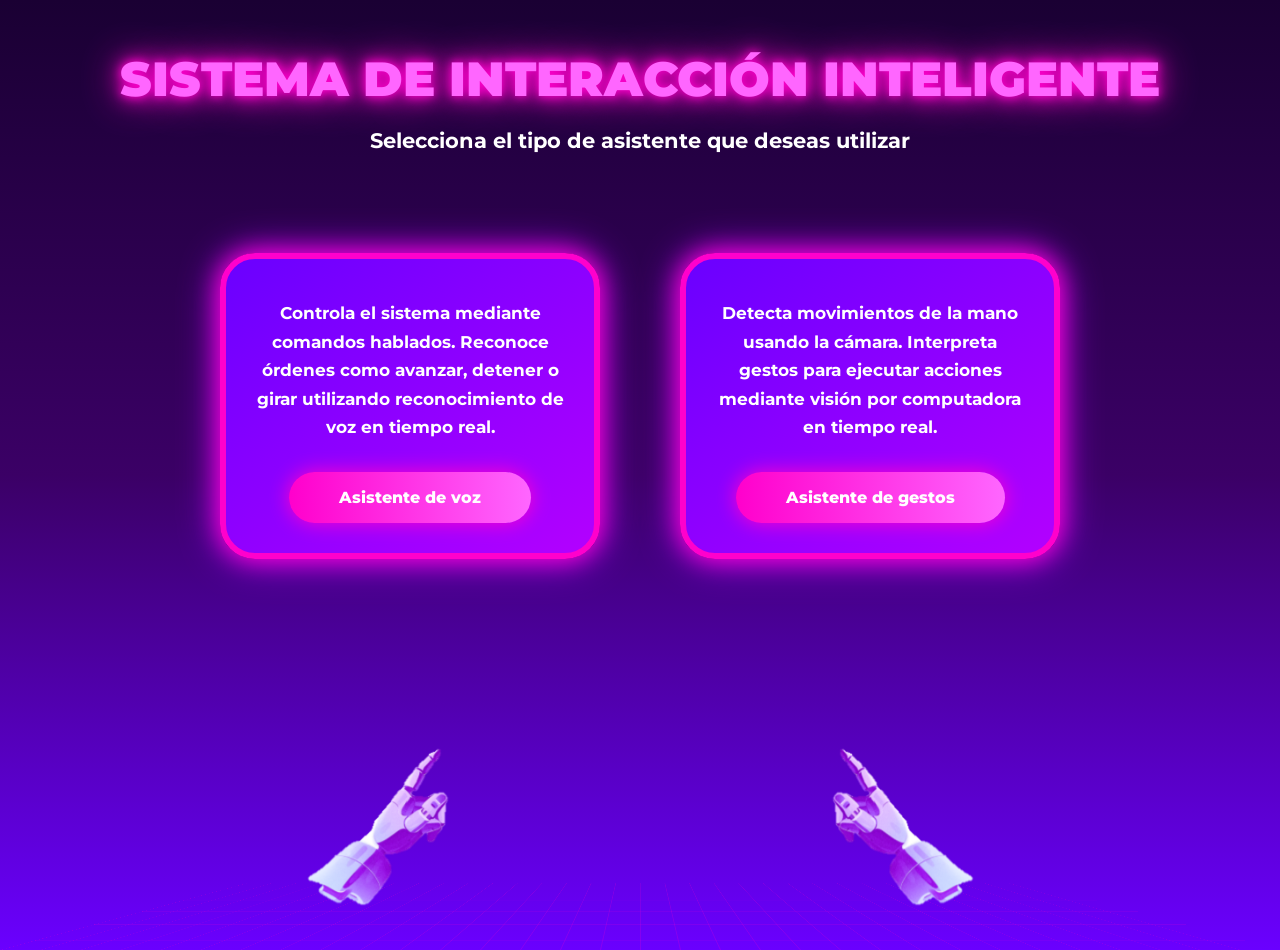
<file: index.html>
<!DOCTYPE html>
<html lang="es">
<head>
<meta charset="UTF-8">
<meta name="viewport" content="width=device-width, initial-scale=1.0">
<title>Sistema de Interacción Inteligente</title>

<link href="https://fonts.googleapis.com/css2?family=Montserrat:wght@700;800;900&display=swap" rel="stylesheet">
<link rel="stylesheet" href="css/style.css">

 <!-- Favicon -->
    <link rel="icon" href="img/favicon.png" type="image/png">

</head>
<body>

<div class="estrellas"></div>

<header>
    <h1>SISTEMA DE INTERACCIÓN INTELIGENTE</h1>
    <p>Selecciona el tipo de asistente que deseas utilizar</p>
</header>

<section class="contenedor-tarjetas">

    <!-- VOZ -->
    <div class="tarjeta">
        <div class="contenido">
            <p>
                Controla el sistema mediante comandos hablados.
                Reconoce órdenes como avanzar, detener o girar
                utilizando reconocimiento de voz en tiempo real.
            </p>
        </div>
        <a href="voz.html" class="boton">Asistente de voz</a>
    </div>

    <!-- GESTOS -->
    <div class="tarjeta">
        <div class="contenido">
            <p>
                Detecta movimientos de la mano usando la cámara.
                Interpreta gestos para ejecutar acciones mediante
                visión por computadora en tiempo real.
            </p>
        </div>
        <a href="gestos.html" class="boton">Asistente de gestos</a>
    </div>

</section>

<!-- PISO GRID -->
<div class="grid"></div>

<!-- MANOS -->
<img src="img/mano-izquierda.png" class="mano izquierda">
<img src="img/mano-derecha.png" class="mano derecha">

</body>
</html>
</file>
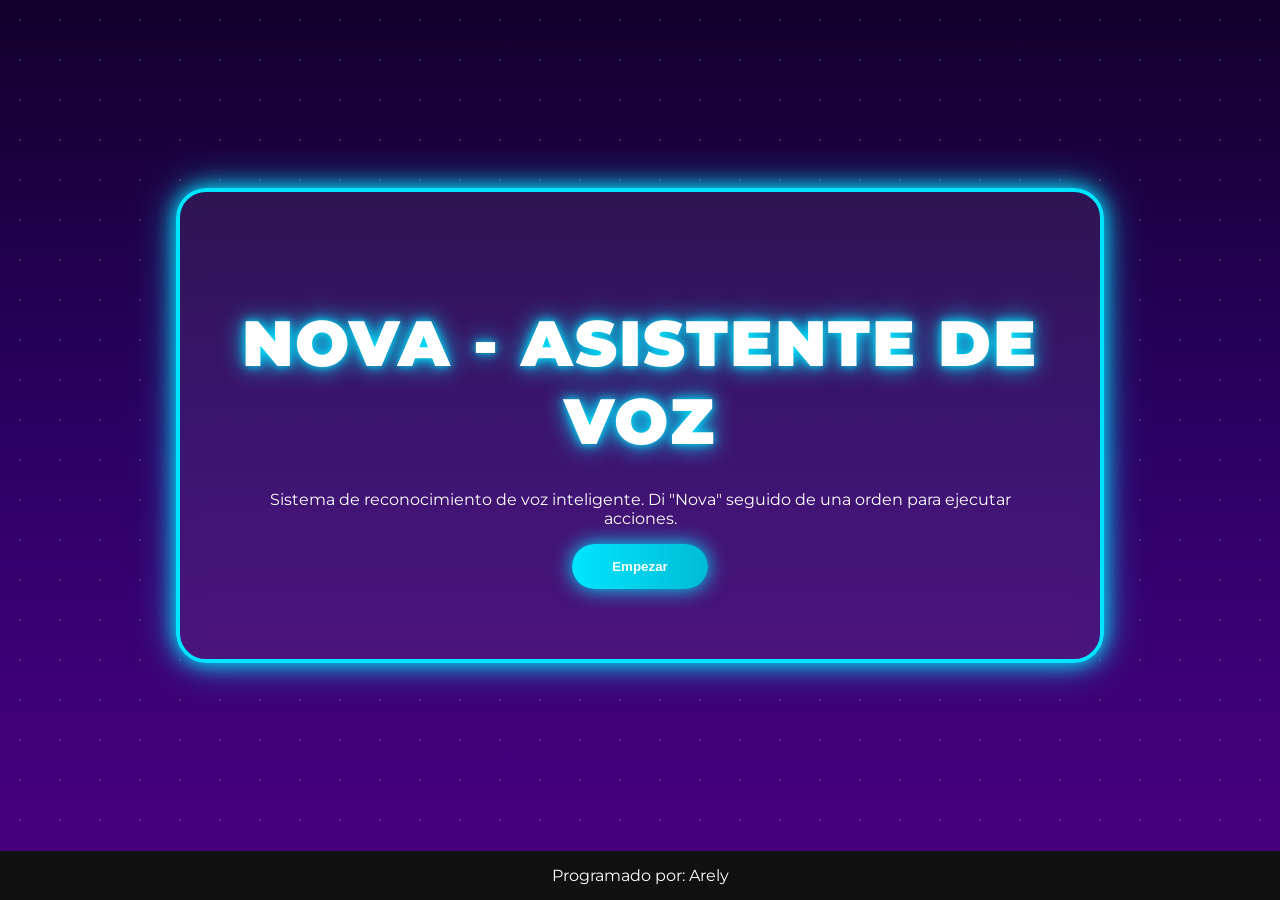
<file: voz.html>
<!DOCTYPE html>
<html lang="es">

<head>
    <meta charset="UTF-8">
    <title>Nova - Asistente de Voz</title>

    <link rel="icon" type="image/png" href="img/favicon.png">
    <meta name="viewport" content="width=device-width, initial-scale=1.0">

    <!-- Google Font -->
    <link href="https://fonts.googleapis.com/css2?family=Montserrat:wght@700;800;900&display=swap" rel="stylesheet">

    <!-- CSS externo -->
    <link rel="stylesheet" href="css/voz.css">
</head>

<body>

    <div class="estrellas"></div>

    <!-- ================== PANTALLA DE INICIO ================== -->
    <div id="inicio" class="pantalla-inicio">
        <div class="inicio-contenido">
            <h1>NOVA - ASISTENTE DE VOZ</h1>
            <p>
                Sistema de reconocimiento de voz inteligente.
                Di "Nova" seguido de una orden para ejecutar acciones.
            </p>
            <button onclick="iniciarApp()" class="btn-neon">
                Empezar
            </button>
        </div>
    </div>

    <!-- ================== APLICACIÓN ================== -->
    <div id="app" style="display:none;">

        <div class="app-layout">

            <!-- SIDEBAR -->
            <aside class="sidebar">
                <h2>Órdenes</h2>
                <ul>
                    <li>Nova avanzar</li>
                    <li>Nova retroceder</li>
                    <li>Nova detener</li>
                    <li>Nova vuelta derecha</li>
                    <li>Nova vuelta izquierda</li>
                    <li>Nova 90 derecha</li>
                    <li>Nova 90 izquierda</li>
                    <li>Nova 360 derecha</li>
                    <li>Nova 360 izquierda</li>
                </ul>
            </aside>

            <!-- CONTENIDO PRINCIPAL -->
            <main class="main-content">

                <div class="card-voz">

                    <h1>Nova</h1>
                    <p>Presiona el botón para activarme.</p>

                    <button id="btnActivar" class="btn-neon">
                        Activar Nova
                    </button>

                    <div id="estadoMicrofono" class="status">
                        🎤 Micrófono inactivo
                    </div>

                    <div id="estadoSistema" class="status">
                        💤 Esperando activación
                    </div>

                    <div>
                        <strong>Texto Escuchado:</strong>
                        <div class="box" id="textoEscuchado">---</div>
                    </div>

                    <div>
                        <strong>Orden Recibida:</strong>
                        <div class="highlight" id="ordenRecibida">Ninguna</div>
                    </div>

                    <div>
                        <strong>Resultado:</strong>
                        <div class="result" id="resultado">Esperando activación...</div>
                    </div>

                    <button onclick="volverMenu()" class="btn-neon btn-regresar">
                        Volver al menú principal
                    </button>

                    <button onclick="comandogestos()" class="btn-neon btn-comandovoz">
                        Comando por Gestos
                    </button>
                </div>
            </main>

        </div>
    </div>
    <footer>
        Programado por: Arely
    </footer>
    <script>
        function iniciarApp() {
            document.getElementById("inicio").style.display = "none";
            document.getElementById("app").style.display = "block";
        }
    </script>
    <script>
        function volverMenu() {
            window.location.href = "index.html";
        }
        function comandogestos() {
            window.location.href = "gestos.html";
        }
    </script>

    <script src="js/voz.js"></script>

</body>

</html>
</file>
<file: css/style.css>
/* RESET */
*{
    margin:0;
    padding:0;
    box-sizing:border-box;
}

body{
    font-family:'Montserrat', sans-serif;
    background: linear-gradient(to bottom, #1a0033, #3b0066, #6a00ff);
    color:white;
    overflow-x:hidden;
    min-height:100vh;
    position:relative;
}

/* ESTRELLAS */
.estrellas{
    position:fixed;
    width:100%;
    height:100%;
    background:transparent url("https://www.transparenttextures.com/patterns/stardust.png") repeat;
    animation:moverEstrellas 60s linear infinite;
    z-index:-2;
}

@keyframes moverEstrellas{
    from{ background-position:0 0; }
    to{ background-position:1000px 1000px; }
}

/* HEADER */
header{
    text-align:center;
    margin-top:50px;
    z-index:2;
    position:relative;
}

header h1{
    font-size:3rem;
    font-weight:900;
    color:#ff66ff;
    text-shadow:
        0 0 10px #ff00cc,
        0 0 20px #ff00cc,
        0 0 40px #ff00cc;
}

header p{
    margin-top:20px;
    font-size:1.3rem;
    font-weight:700;
}

/* CONTENEDOR TARJETAS */
.contenedor-tarjetas{
    display:flex;
    justify-content:center;
    align-items:center;
    gap:80px;
    margin-top:100px;
    position:relative;
    z-index:2;
}

/* TARJETAS */
.tarjeta{
    width:380px;
    padding:40px 30px 30px 30px;
    border-radius:35px;
    background: linear-gradient(145deg,#6a00ff,#b300ff);
    border:6px solid #ff00cc;
    box-shadow:
        0 0 25px #ff00cc,
        0 0 40px #b300ff;
    text-align:center;
    transition:0.4s ease;
}

.tarjeta:hover{
    transform:scale(1.05);
}

.tarjeta p{
    font-weight:700;
    font-size:1.05rem;
    line-height:1.7;
    margin-bottom:30px;
}

/* BOTONES */
.boton{
    display:inline-block;
    background: linear-gradient(90deg,#ff00cc,#ff66ff);
    padding:16px 50px;
    border-radius:50px;
    font-weight:800;
    text-decoration:none;
    color:white;
    box-shadow:0 0 20px #ff00cc;
    transition:0.3s;
}

.boton:hover{
    transform:scale(1.1);
    box-shadow:0 0 40px #ff00cc;
}

/* GRID 3D */
.grid{
    position:absolute;
    bottom:0;
    width:100%;
    height:220px;
    background-image:
        linear-gradient(#ff00cc33 1px, transparent 1px),
        linear-gradient(90deg,#ff00cc33 1px, transparent 1px);
    background-size: 40px 40px;
    transform: perspective(300px) rotateX(60deg);
    transform-origin: bottom;
    z-index:1;
}

/* MANOS */
.mano{
    position:absolute;
    bottom:20px;   /* 🔥 más abajo */
    width:220px;
    z-index:5;
    pointer-events:none;
    animation:flotar 3s ease-in-out infinite;
}

.izquierda{
    left:22%;
}

.derecha{
    right:22%;
}

/* Animación suave */
@keyframes flotar{
    0%{ transform:translateY(0px); }
    50%{ transform:translateY(-10px); }
    100%{ transform:translateY(0px); }
}

/* RESPONSIVE */
@media(max-width:900px){
    .contenedor-tarjetas{
        flex-direction:column;
        gap:40px;
    }

    .mano{
        display:none;
    }
}
</file>
<file: css/voz.css>
body{
    margin:0;
    font-family:'Montserrat', sans-serif;
    background: linear-gradient(180deg,#12002b,#2d0066,#4b0082);
    color:white;
    min-height:100vh;
    overflow:hidden;
}

/* ESTRELLAS */
.estrellas{
    position:fixed;
    width:100%;
    height:100%;
    background-image: radial-gradient(white 1px, transparent 1px);
    background-size: 40px 40px;
    opacity:0.15;
    z-index:-1;
}

/* ===================================== */
/* PANTALLA DE INICIO */
/* ===================================== */

.pantalla-inicio{
    height:100vh;
    display:flex;
    justify-content:center;
    align-items:center;
    text-align:center;
}

/* CONTENEDOR PRINCIPAL */
.inicio-contenido{
    background: rgba(255,255,255,0.08);
    padding:70px 60px;
    border-radius:30px;
    border:4px solid #00e5ff;
    backdrop-filter: blur(12px);
    box-shadow:
        0 0 20px #00e5ff,
        0 0 40px rgba(0,229,255,0.6);
    max-width:800px;
    width:90%;
}

/* TITULO */
.inicio-contenido h1{
    font-size: clamp(2.5rem, 5vw, 4rem);
    font-weight:900;
    letter-spacing:2px;
    margin-bottom:30px;
    text-shadow:
        0 0 10px #00e5ff,
        0 0 25px #00e5ff;
}

/* DESCRIPCIÓN */
.descripcion{
    font-size:1.3rem;
    font-weight:600;
    line-height:1.7;
    margin-bottom:40px;
    opacity:0.9;
}

/* BOTÓN */
.btn-comenzar{
    background: linear-gradient(90deg,#00e5ff,#00bcd4);
    border:none;
    padding:15px 60px;
    font-weight:800;
    font-size:1.1rem;
    border-radius:50px;
    color:#000;
    cursor:pointer;
    transition:0.3s;
    box-shadow:0 0 20px #00e5ff;
}

.btn-comenzar:hover{
    transform:scale(1.08);
    box-shadow:0 0 40px #00e5ff;
}
/* LAYOUT */
.app-layout{
    display:flex;
    min-height:100vh;
}

/* SIDEBAR */
.sidebar{
    width:260px;
    background: rgba(0,0,0,0.4);
    padding:30px 20px;
}

.sidebar li{
    background: rgba(255,255,255,0.1);
    padding:10px;
    margin:10px 0;
    border-radius:8px;
    text-align:center;
}

/* MAIN */
.main-content{
    flex:1;
    display:flex;
    justify-content:center;
    align-items:center;
}

/* TARJETA */
.card-voz{
    width:90%;
    max-width:650px;
    padding:60px 40px;
    border-radius:25px;
    background:linear-gradient(145deg,#3a0ca3,#560bad);
    box-shadow:0 0 40px rgba(0,255,255,0.6);
    text-align:center;
    position:relative;
}

/* BOTONES */
.btn-neon{
    background: linear-gradient(90deg,#00e5ff,#00bcd4);
    padding:15px 40px;
    border:none;
    border-radius:40px;
    font-weight:800;
    color:white;
    cursor:pointer;
    box-shadow:0 0 20px #00e5ff;
    transition:0.3s;
}

.btn-neon:hover{
    transform:scale(1.1);
    box-shadow:0 0 40px #00e5ff;
}

/* BLOQUES */
.box, .highlight, .result{
    padding:15px;
    border-radius:8px;
    margin-top:10px;
    background: rgba(255,255,255,0.1);
}

.status{
    margin:10px 0;
    font-weight:bold;
}
.card-voz h1{
    font-size:2.3rem;
    margin-bottom:20px;
}

.card-voz p{
    font-size:1.1rem;
    margin-bottom:35px;
    line-height:1.6;
}
html, body {
    height: 100%;
    margin: 0;
}

body {
    display: flex;
    flex-direction: column;
    min-height: 100vh;
}

#app {
    flex: 1;
}

footer {
    background-color: #111;
    color: white;
    text-align: center;
    padding: 15px;
}
</file>
